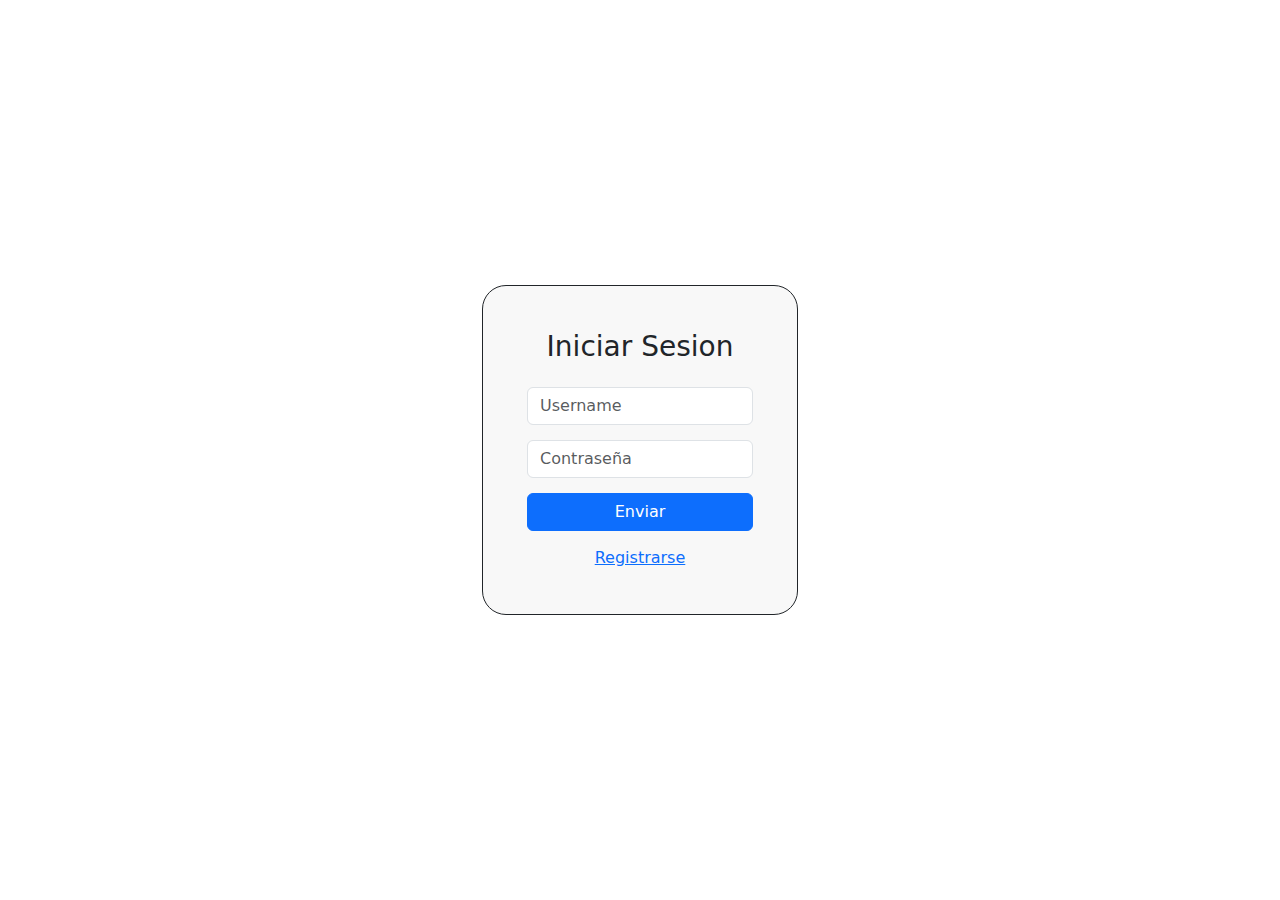
<file: GUI/autenticar.html>
<!DOCTYPE html>
<html lang="en">

<head>
    <meta charset="UTF-8">
    <meta name="viewport" content="width=device-width, initial-scale=1.0">
    <link rel="stylesheet" href="styles.css">
    <link rel="stylesheet" href="https://cdnjs.cloudflare.com/ajax/libs/animate.css/4.1.1/animate.min.css" />
    <link href="https://cdn.jsdelivr.net/npm/bootstrap@5.3.3/dist/css/bootstrap.min.css" rel="stylesheet"
        integrity="sha384-QWTKZyjpPEjISv5WaRU9OFeRpok6YctnYmDr5pNlyT2bRjXh0JMhjY6hW+ALEwIH" crossorigin="anonymous">
    <title>Login</title>
</head>

<body class="display-cont">

    <section class="cont-control login-v">
        <h3>Iniciar Sesion</h3>
        <input type="text" class="form-control" name="username" id="username" placeholder="Username">
        <input type="password" class="form-control" name="password" id="password" placeholder="Contraseña">
        <button class="btn btn-primary" id="info-auth-sender">Enviar</button>
        <a href="/registro.html">Registrarse</a>
    </section>


    
</body>
<div class="alert alert-danger error" id="error" role="alert">
    Credenciales incorrectas
  </div>


<script type="module" src="main.js"></script>

</html>
</file>
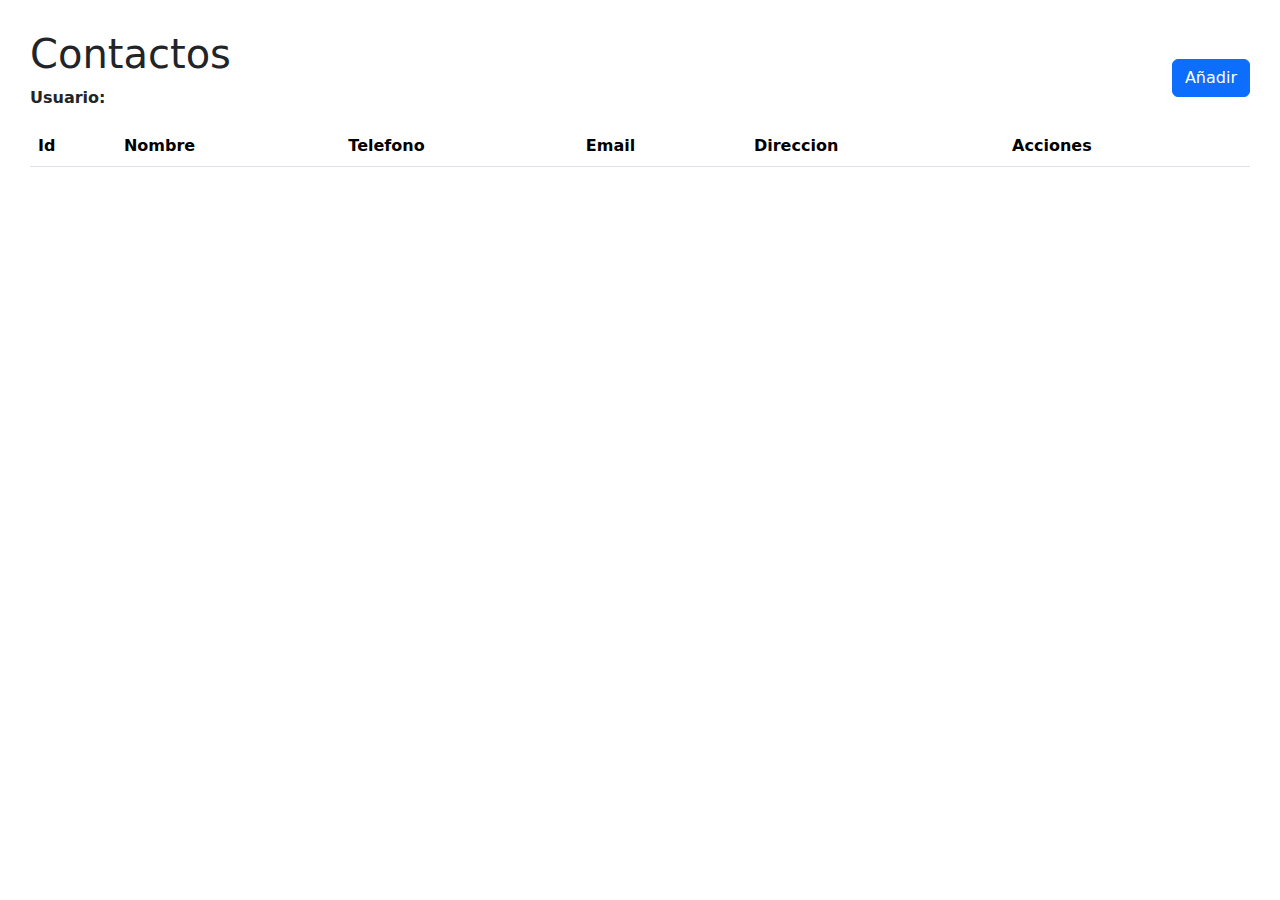
<file: GUI/contactos.html>
<!DOCTYPE html>
<html lang="en">
<head>
    <meta charset="UTF-8">
    <meta name="viewport" content="width=device-width, initial-scale=1.0">
    <title>Document</title>
    <link rel="stylesheet" href="styles.css">
    <link rel="stylesheet" href="https://cdnjs.cloudflare.com/ajax/libs/animate.css/4.1.1/animate.min.css" />
    <link href="https://cdn.jsdelivr.net/npm/bootstrap@5.3.3/dist/css/bootstrap.min.css" rel="stylesheet"
        integrity="sha384-QWTKZyjpPEjISv5WaRU9OFeRpok6YctnYmDr5pNlyT2bRjXh0JMhjY6hW+ALEwIH" crossorigin="anonymous">
</head>
<body class="data-cont" >
<header>
    <div class="info">
        <h1>Contactos</h1>
        <p><b>Usuario: </b> <a id="userReference" href="/presentacion.html"> </a></p>
    </div>
    <button class="btn btn-primary" data-bs-toggle="modal" id="add-btn" data-bs-target="#exampleModal">
        Añadir
    </button>

</header>
<table class="table table-hover">
    <thead>
        <th>Id</th>
        <th>Nombre</th>
        <th>Telefono</th>
        <th>Email</th>
        <th>Direccion</th>
        <th>Acciones</th>
    </thead>
    <tbody id="tbody-contacts">
    </tbody>
</table>




<section class="modal-container">
    <!-- Modal -->
<div class="modal fade" id="exampleModal" tabindex="-1" aria-labelledby="exampleModalLabel" aria-hidden="true">
    <div class="modal-dialog">
      <div class="modal-content">
        <div class="modal-header">
          <h1 class="modal-title fs-5" id="exampleModalLabel">Añadir o actualizar contactos</h1>
          <button type="button" class="btn-close" data-bs-dismiss="modal" aria-label="Close"></button>
        </div>
        <div class="modal-body">
         <input type="text" class="form-control" name="nombre" placeholder="Nombre">
         <input type="text" class="form-control"name="telefono" placeholder="Telefono">
         <input type="text" class="form-control" name="email" placeholder="Email">
         <input type="text" class="form-control" name="direccion" placeholder="Direccion">
        </div>
        <div class="modal-footer">
            <button type="button" id="send" class="btn btn-primary"  data-bs-dismiss="modal" aria-label="Close">Enviar</button>
        </div>
      </div>
    </div>
  </div>
</section>


</body>
<script src="https://cdn.jsdelivr.net/npm/@popperjs/core@2.11.8/dist/umd/popper.min.js" integrity="sha384-I7E8VVD/ismYTF4hNIPjVp/Zjvgyol6VFvRkX/vR+Vc4jQkC+hVqc2pM8ODewa9r" crossorigin="anonymous"></script>
<script src="https://cdn.jsdelivr.net/npm/bootstrap@5.3.3/dist/js/bootstrap.min.js" integrity="sha384-0pUGZvbkm6XF6gxjEnlmuGrJXVbNuzT9qBBavbLwCsOGabYfZo0T0to5eqruptLy" crossorigin="anonymous"></script>
<script type="module" src="main.js"></script>
<div class="alert alert-danger error"  id="error" role="alert">
    Lo sentimos, el servidor no funciona
  </div>
</html>
</file>
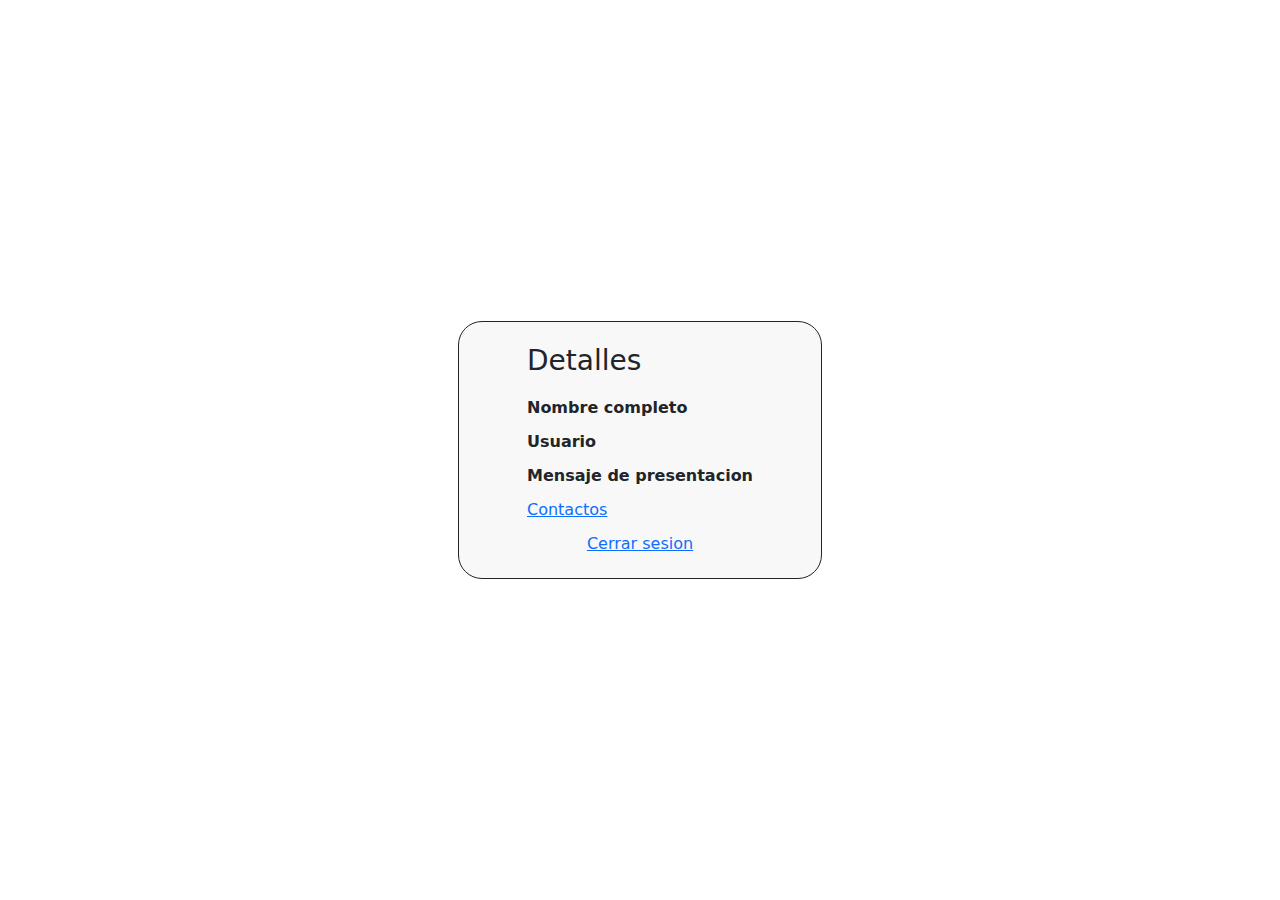
<file: GUI/presentacion.html>
<!DOCTYPE html>
<html lang="en">
<head>
    <meta charset="UTF-8">
    <meta name="viewport" content="width=device-width, initial-scale=1.0">
    <title>Document</title>
    <link rel="stylesheet" href="styles.css">
    <link rel="stylesheet" href="https://cdnjs.cloudflare.com/ajax/libs/animate.css/4.1.1/animate.min.css" />
    <link href="https://cdn.jsdelivr.net/npm/bootstrap@5.3.3/dist/css/bootstrap.min.css" rel="stylesheet"
        integrity="sha384-QWTKZyjpPEjISv5WaRU9OFeRpok6YctnYmDr5pNlyT2bRjXh0JMhjY6hW+ALEwIH" crossorigin="anonymous">
</head>
<body class="display-cont">
    
    <section class="cont-control present-cont">
        <h3>Detalles </h3>

        <div class="">
            <label>Nombre completo</label>

            <p id="name"></p>
        </div>

        <div class="">
            <label>Usuario</label>

            <p id="username"></p>

        </div>

        <div class="">

            <label>Mensaje de presentacion</label>

            <p id="descripcion"></p>

        </div>
        <div class="">

            <a href="/contactos.html">Contactos </a>

        </div>

        <a href="/autenticar.html" id="close-sess">Cerrar sesion</a>
    </section>

</body>
<script type="module" src="main.js"></script>
<div class="alert alert-danger error"  id="error" role="alert">
    Lo sentimos, el servidor no funciona
  </div>
</html>
</file>
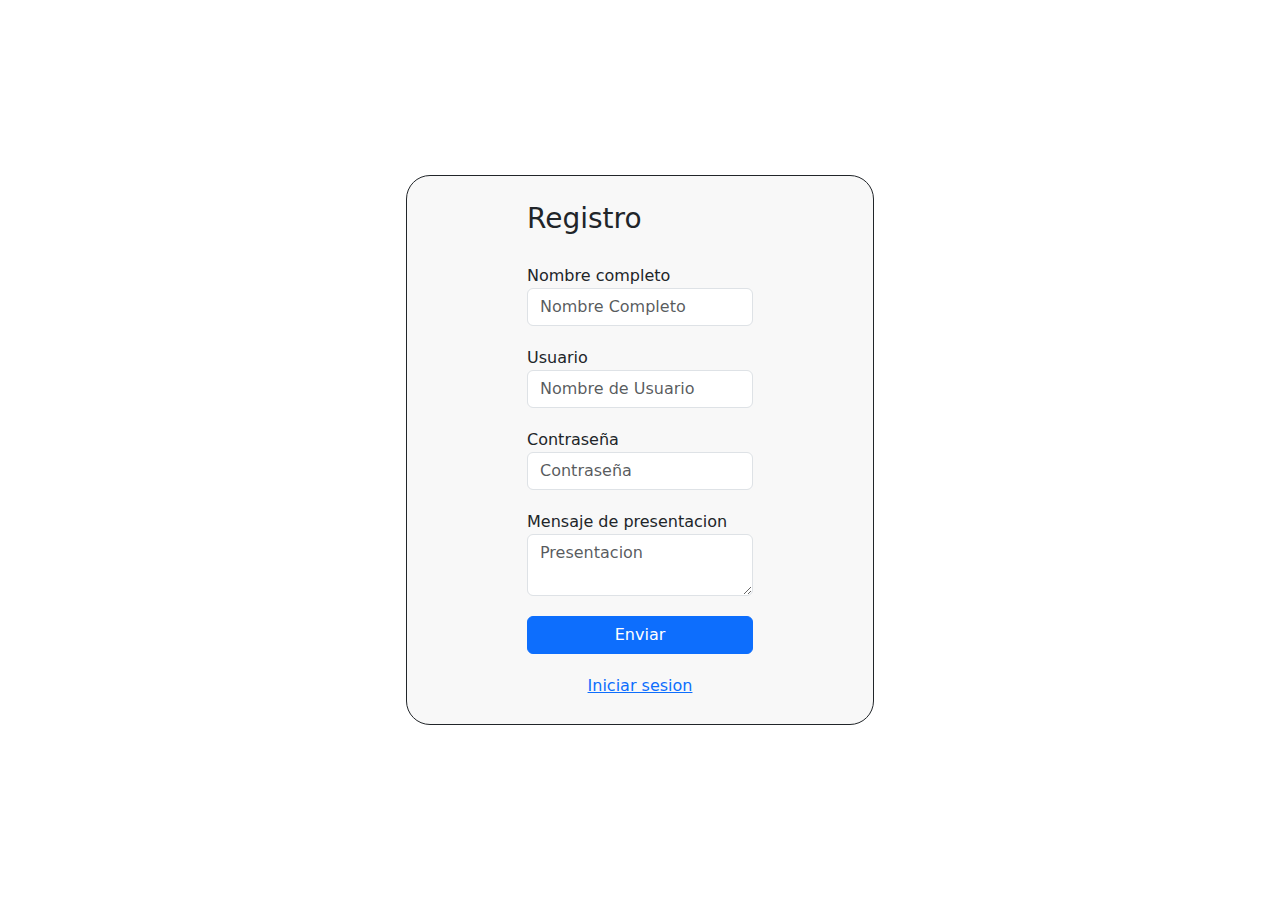
<file: GUI/registro.html>
<!DOCTYPE html>
<html lang="en">

<head>
    <meta charset="UTF-8">
    <meta name="viewport" content="width=device-width, initial-scale=1.0">
    <title>Registro</title>
    <link rel="stylesheet" href="https://cdnjs.cloudflare.com/ajax/libs/animate.css/4.1.1/animate.min.css" />
    <link href="https://cdn.jsdelivr.net/npm/bootstrap@5.3.3/dist/css/bootstrap.min.css" rel="stylesheet"
        integrity="sha384-QWTKZyjpPEjISv5WaRU9OFeRpok6YctnYmDr5pNlyT2bRjXh0JMhjY6hW+ALEwIH" crossorigin="anonymous">
    <link rel="stylesheet" href="styles.css">
</head>

<body class="display-cont">
    
    <section class="cont-control register-cont">
        <h3>Registro</h3>

        <div class="">
            <label>Nombre completo</label>
            <input class="form-control" type="text" placeholder="Nombre Completo" name="fullname" id="name">
        </div>

        <div class="">
            <label>Usuario</label>
            <input type="text" class="form-control" placeholder="Nombre de Usuario" name="username" id="username">
        </div>

        <div class="">
            <label>Contraseña</label>
            <input type="text" class="form-control" placeholder="Contraseña" name="password" id="password">
        </div>

        <div class="">

            <label>Mensaje de presentacion</label>
            <textarea type="text" class="form-control" placeholder="Presentacion" name="descripcion" id="descripcion"></textarea>
        </div>
        <button class="btn btn-primary" id="info-sender">Enviar</button>

        <a href="/autenticar.html">Iniciar sesion</a>
    </section>

    
</body>

<div class="alert alert-danger error" role="alert">
    Tiene campos invalidos o vacios en su formulario, reviselos
  </div>



<script type="module" src="main.js"></script>

</html>
</file>
<file: GUI/styles.css>
.display-cont {
    display: flex;
    justify-content: center;
    align-items: center;
    height: 100vh;
    flex-direction: column;
    gap:20px;
}

.login-v {
    text-align: center;
    flex-direction: column;
    gap: 15px;
}

.cont-control {
    background-color: #f8f8f8;
    padding: 44px;
    border: 1px solid;
    border-radius: 24px;
    display: flex;
    animation: fadeIn;
    animation-duration: 1s;
}


.register-cont {
    padding:26px 120px ;
    flex-direction: column;
    gap: 20px;
}

.present-cont {
    padding:22px 68px ;
    flex-direction: column;
    gap: 10px;

}

.error {
    display: none;
}

a {
    width: 100%;
    text-align: center;
}

.present-cont p {
    margin: 0px;
}
.present-cont label {
    font-weight:bold ;
}
.login-v .login-cont button {
    width: auto;
}

.data-cont {
    display: block;
    padding: 30px;
}

header {
    display: flex;
    justify-content: space-between;
    align-items: center;
}


.form {
    margin-top: 50px;
    max-width: 500px;

}

.modal   .form-control {
    margin: 20px 0px;
}

.table .btn {
margin: 0px 10px ;
}
</file>
